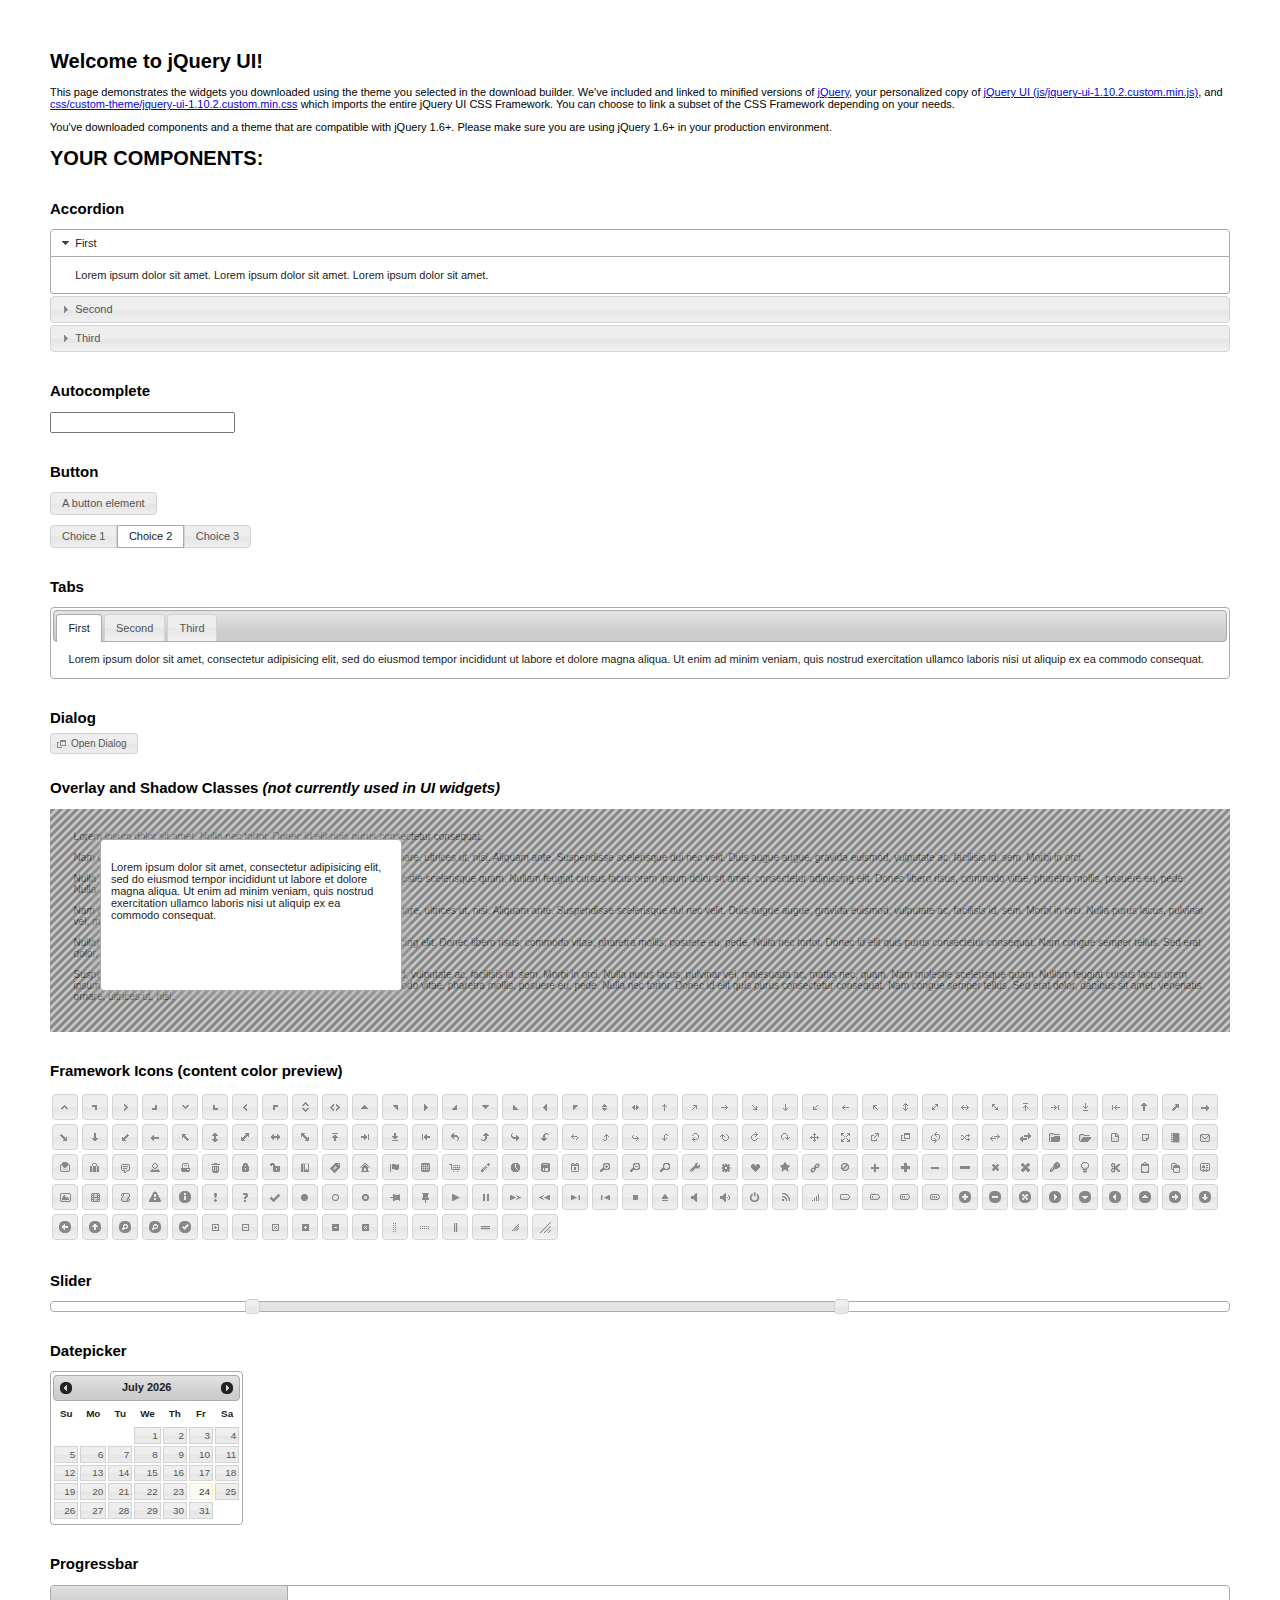
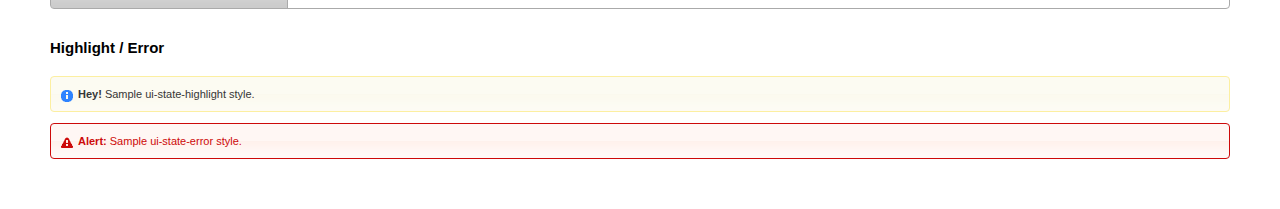
<file: jquery-ui-1.10.2.custom/index.html>
<!doctype html>
<html lang="us">
<head>
	<meta charset="utf-8">
	<title>jQuery UI Example Page</title>
	<link href="css/custom-theme/jquery-ui-1.10.2.custom.css" rel="stylesheet">
	<script src="js/jquery-1.9.1.js"></script>
	<script src="js/jquery-ui-1.10.2.custom.js"></script>
	<script>
	$(function() {
		
		$( "#accordion" ).accordion();
		

		
		var availableTags = [
			"ActionScript",
			"AppleScript",
			"Asp",
			"BASIC",
			"C",
			"C++",
			"Clojure",
			"COBOL",
			"ColdFusion",
			"Erlang",
			"Fortran",
			"Groovy",
			"Haskell",
			"Java",
			"JavaScript",
			"Lisp",
			"Perl",
			"PHP",
			"Python",
			"Ruby",
			"Scala",
			"Scheme"
		];
		$( "#autocomplete" ).autocomplete({
			source: availableTags
		});
		

		
		$( "#button" ).button();
		$( "#radioset" ).buttonset();
		

		
		$( "#tabs" ).tabs();
		

		
		$( "#dialog" ).dialog({
			autoOpen: false,
			width: 400,
			buttons: [
				{
					text: "Ok",
					click: function() {
						$( this ).dialog( "close" );
					}
				},
				{
					text: "Cancel",
					click: function() {
						$( this ).dialog( "close" );
					}
				}
			]
		});

		// Link to open the dialog
		$( "#dialog-link" ).click(function( event ) {
			$( "#dialog" ).dialog( "open" );
			event.preventDefault();
		});
		

		
		$( "#datepicker" ).datepicker({
			inline: true
		});
		

		
		$( "#slider" ).slider({
			range: true,
			values: [ 17, 67 ]
		});
		

		
		$( "#progressbar" ).progressbar({
			value: 20
		});
		

		// Hover states on the static widgets
		$( "#dialog-link, #icons li" ).hover(
			function() {
				$( this ).addClass( "ui-state-hover" );
			},
			function() {
				$( this ).removeClass( "ui-state-hover" );
			}
		);
	});
	</script>
	<style>
	body{
		font: 62.5% "Trebuchet MS", sans-serif;
		margin: 50px;
	}
	.demoHeaders {
		margin-top: 2em;
	}
	#dialog-link {
		padding: .4em 1em .4em 20px;
		text-decoration: none;
		position: relative;
	}
	#dialog-link span.ui-icon {
		margin: 0 5px 0 0;
		position: absolute;
		left: .2em;
		top: 50%;
		margin-top: -8px;
	}
	#icons {
		margin: 0;
		padding: 0;
	}
	#icons li {
		margin: 2px;
		position: relative;
		padding: 4px 0;
		cursor: pointer;
		float: left;
		list-style: none;
	}
	#icons span.ui-icon {
		float: left;
		margin: 0 4px;
	}
	.fakewindowcontain .ui-widget-overlay {
		position: absolute;
	}
	</style>
</head>
<body>

<h1>Welcome to jQuery UI!</h1>

<div class="ui-widget">
	<p>This page demonstrates the widgets you downloaded using the theme you selected in the download builder. We've included and linked to minified versions of <a href="js/jquery-1.9.1.js">jQuery</a>, your personalized copy of <a href="js/jquery-ui-1.10.2.custom.min.js">jQuery UI (js/jquery-ui-1.10.2.custom.min.js)</a>, and <a href="css/custom-theme/jquery-ui-1.10.2.custom.min.css">css/custom-theme/jquery-ui-1.10.2.custom.min.css</a> which imports the entire jQuery UI CSS Framework. You can choose to link a subset of the CSS Framework depending on your needs. </p>
	<p>You've downloaded components and a theme that are compatible with jQuery 1.6+. Please make sure you are using jQuery 1.6+ in your production environment.</p>
</div>

<h1>YOUR COMPONENTS:</h1>


<!-- Accordion -->
<h2 class="demoHeaders">Accordion</h2>
<div id="accordion">
	<h3>First</h3>
	<div>Lorem ipsum dolor sit amet. Lorem ipsum dolor sit amet. Lorem ipsum dolor sit amet.</div>
	<h3>Second</h3>
	<div>Phasellus mattis tincidunt nibh.</div>
	<h3>Third</h3>
	<div>Nam dui erat, auctor a, dignissim quis.</div>
</div>



<!-- Autocomplete -->
<h2 class="demoHeaders">Autocomplete</h2>
<div>
	<input id="autocomplete" title="type &quot;a&quot;">
</div>



<!-- Button -->
<h2 class="demoHeaders">Button</h2>
<button id="button">A button element</button>
<form style="margin-top: 1em;">
	<div id="radioset">
		<input type="radio" id="radio1" name="radio"><label for="radio1">Choice 1</label>
		<input type="radio" id="radio2" name="radio" checked="checked"><label for="radio2">Choice 2</label>
		<input type="radio" id="radio3" name="radio"><label for="radio3">Choice 3</label>
	</div>
</form>



<!-- Tabs -->
<h2 class="demoHeaders">Tabs</h2>
<div id="tabs">
	<ul>
		<li><a href="#tabs-1">First</a></li>
		<li><a href="#tabs-2">Second</a></li>
		<li><a href="#tabs-3">Third</a></li>
	</ul>
	<div id="tabs-1">Lorem ipsum dolor sit amet, consectetur adipisicing elit, sed do eiusmod tempor incididunt ut labore et dolore magna aliqua. Ut enim ad minim veniam, quis nostrud exercitation ullamco laboris nisi ut aliquip ex ea commodo consequat.</div>
	<div id="tabs-2">Phasellus mattis tincidunt nibh. Cras orci urna, blandit id, pretium vel, aliquet ornare, felis. Maecenas scelerisque sem non nisl. Fusce sed lorem in enim dictum bibendum.</div>
	<div id="tabs-3">Nam dui erat, auctor a, dignissim quis, sollicitudin eu, felis. Pellentesque nisi urna, interdum eget, sagittis et, consequat vestibulum, lacus. Mauris porttitor ullamcorper augue.</div>
</div>



<!-- Dialog NOTE: Dialog is not generated by UI in this demo so it can be visually styled in themeroller-->
<h2 class="demoHeaders">Dialog</h2>
<p><a href="#" id="dialog-link" class="ui-state-default ui-corner-all"><span class="ui-icon ui-icon-newwin"></span>Open Dialog</a></p>

<h2 class="demoHeaders">Overlay and Shadow Classes <em>(not currently used in UI widgets)</em></h2>
<div style="position: relative; width: 96%; height: 200px; padding:1% 2%; overflow:hidden;" class="fakewindowcontain">
	<p>Lorem ipsum dolor sit amet,  Nulla nec tortor. Donec id elit quis purus consectetur consequat. </p><p>Nam congue semper tellus. Sed erat dolor, dapibus sit amet, venenatis ornare, ultrices ut, nisi. Aliquam ante. Suspendisse scelerisque dui nec velit. Duis augue augue, gravida euismod, vulputate ac, facilisis id, sem. Morbi in orci. </p><p>Nulla purus lacus, pulvinar vel, malesuada ac, mattis nec, quam. Nam molestie scelerisque quam. Nullam feugiat cursus lacus.orem ipsum dolor sit amet, consectetur adipiscing elit. Donec libero risus, commodo vitae, pharetra mollis, posuere eu, pede. Nulla nec tortor. Donec id elit quis purus consectetur consequat. </p><p>Nam congue semper tellus. Sed erat dolor, dapibus sit amet, venenatis ornare, ultrices ut, nisi. Aliquam ante. Suspendisse scelerisque dui nec velit. Duis augue augue, gravida euismod, vulputate ac, facilisis id, sem. Morbi in orci. Nulla purus lacus, pulvinar vel, malesuada ac, mattis nec, quam. Nam molestie scelerisque quam. </p><p>Nullam feugiat cursus lacus.orem ipsum dolor sit amet, consectetur adipiscing elit. Donec libero risus, commodo vitae, pharetra mollis, posuere eu, pede. Nulla nec tortor. Donec id elit quis purus consectetur consequat. Nam congue semper tellus. Sed erat dolor, dapibus sit amet, venenatis ornare, ultrices ut, nisi. Aliquam ante. </p><p>Suspendisse scelerisque dui nec velit. Duis augue augue, gravida euismod, vulputate ac, facilisis id, sem. Morbi in orci. Nulla purus lacus, pulvinar vel, malesuada ac, mattis nec, quam. Nam molestie scelerisque quam. Nullam feugiat cursus lacus.orem ipsum dolor sit amet, consectetur adipiscing elit. Donec libero risus, commodo vitae, pharetra mollis, posuere eu, pede. Nulla nec tortor. Donec id elit quis purus consectetur consequat. Nam congue semper tellus. Sed erat dolor, dapibus sit amet, venenatis ornare, ultrices ut, nisi. </p>

	<!-- ui-dialog -->
	<div class="ui-overlay"><div class="ui-widget-overlay"></div><div class="ui-widget-shadow ui-corner-all" style="width: 302px; height: 152px; position: absolute; left: 50px; top: 30px;"></div></div>
	<div style="position: absolute; width: 280px; height: 130px;left: 50px; top: 30px; padding: 10px;" class="ui-widget ui-widget-content ui-corner-all">
		<div class="ui-dialog-content ui-widget-content" style="background: none; border: 0;">
			<p>Lorem ipsum dolor sit amet, consectetur adipisicing elit, sed do eiusmod tempor incididunt ut labore et dolore magna aliqua. Ut enim ad minim veniam, quis nostrud exercitation ullamco laboris nisi ut aliquip ex ea commodo consequat.</p>
		</div>
	</div>

</div>

<!-- ui-dialog -->
<div id="dialog" title="Dialog Title">
	<p>Lorem ipsum dolor sit amet, consectetur adipisicing elit, sed do eiusmod tempor incididunt ut labore et dolore magna aliqua. Ut enim ad minim veniam, quis nostrud exercitation ullamco laboris nisi ut aliquip ex ea commodo consequat.</p>
</div>



<h2 class="demoHeaders">Framework Icons (content color preview)</h2>
<ul id="icons" class="ui-widget ui-helper-clearfix">
	<li class="ui-state-default ui-corner-all" title=".ui-icon-carat-1-n"><span class="ui-icon ui-icon-carat-1-n"></span></li>
	<li class="ui-state-default ui-corner-all" title=".ui-icon-carat-1-ne"><span class="ui-icon ui-icon-carat-1-ne"></span></li>
	<li class="ui-state-default ui-corner-all" title=".ui-icon-carat-1-e"><span class="ui-icon ui-icon-carat-1-e"></span></li>
	<li class="ui-state-default ui-corner-all" title=".ui-icon-carat-1-se"><span class="ui-icon ui-icon-carat-1-se"></span></li>
	<li class="ui-state-default ui-corner-all" title=".ui-icon-carat-1-s"><span class="ui-icon ui-icon-carat-1-s"></span></li>
	<li class="ui-state-default ui-corner-all" title=".ui-icon-carat-1-sw"><span class="ui-icon ui-icon-carat-1-sw"></span></li>
	<li class="ui-state-default ui-corner-all" title=".ui-icon-carat-1-w"><span class="ui-icon ui-icon-carat-1-w"></span></li>
	<li class="ui-state-default ui-corner-all" title=".ui-icon-carat-1-nw"><span class="ui-icon ui-icon-carat-1-nw"></span></li>
	<li class="ui-state-default ui-corner-all" title=".ui-icon-carat-2-n-s"><span class="ui-icon ui-icon-carat-2-n-s"></span></li>
	<li class="ui-state-default ui-corner-all" title=".ui-icon-carat-2-e-w"><span class="ui-icon ui-icon-carat-2-e-w"></span></li>
	<li class="ui-state-default ui-corner-all" title=".ui-icon-triangle-1-n"><span class="ui-icon ui-icon-triangle-1-n"></span></li>
	<li class="ui-state-default ui-corner-all" title=".ui-icon-triangle-1-ne"><span class="ui-icon ui-icon-triangle-1-ne"></span></li>
	<li class="ui-state-default ui-corner-all" title=".ui-icon-triangle-1-e"><span class="ui-icon ui-icon-triangle-1-e"></span></li>
	<li class="ui-state-default ui-corner-all" title=".ui-icon-triangle-1-se"><span class="ui-icon ui-icon-triangle-1-se"></span></li>
	<li class="ui-state-default ui-corner-all" title=".ui-icon-triangle-1-s"><span class="ui-icon ui-icon-triangle-1-s"></span></li>
	<li class="ui-state-default ui-corner-all" title=".ui-icon-triangle-1-sw"><span class="ui-icon ui-icon-triangle-1-sw"></span></li>
	<li class="ui-state-default ui-corner-all" title=".ui-icon-triangle-1-w"><span class="ui-icon ui-icon-triangle-1-w"></span></li>
	<li class="ui-state-default ui-corner-all" title=".ui-icon-triangle-1-nw"><span class="ui-icon ui-icon-triangle-1-nw"></span></li>
	<li class="ui-state-default ui-corner-all" title=".ui-icon-triangle-2-n-s"><span class="ui-icon ui-icon-triangle-2-n-s"></span></li>
	<li class="ui-state-default ui-corner-all" title=".ui-icon-triangle-2-e-w"><span class="ui-icon ui-icon-triangle-2-e-w"></span></li>
	<li class="ui-state-default ui-corner-all" title=".ui-icon-arrow-1-n"><span class="ui-icon ui-icon-arrow-1-n"></span></li>
	<li class="ui-state-default ui-corner-all" title=".ui-icon-arrow-1-ne"><span class="ui-icon ui-icon-arrow-1-ne"></span></li>
	<li class="ui-state-default ui-corner-all" title=".ui-icon-arrow-1-e"><span class="ui-icon ui-icon-arrow-1-e"></span></li>
	<li class="ui-state-default ui-corner-all" title=".ui-icon-arrow-1-se"><span class="ui-icon ui-icon-arrow-1-se"></span></li>
	<li class="ui-state-default ui-corner-all" title=".ui-icon-arrow-1-s"><span class="ui-icon ui-icon-arrow-1-s"></span></li>
	<li class="ui-state-default ui-corner-all" title=".ui-icon-arrow-1-sw"><span class="ui-icon ui-icon-arrow-1-sw"></span></li>
	<li class="ui-state-default ui-corner-all" title=".ui-icon-arrow-1-w"><span class="ui-icon ui-icon-arrow-1-w"></span></li>
	<li class="ui-state-default ui-corner-all" title=".ui-icon-arrow-1-nw"><span class="ui-icon ui-icon-arrow-1-nw"></span></li>
	<li class="ui-state-default ui-corner-all" title=".ui-icon-arrow-2-n-s"><span class="ui-icon ui-icon-arrow-2-n-s"></span></li>
	<li class="ui-state-default ui-corner-all" title=".ui-icon-arrow-2-ne-sw"><span class="ui-icon ui-icon-arrow-2-ne-sw"></span></li>
	<li class="ui-state-default ui-corner-all" title=".ui-icon-arrow-2-e-w"><span class="ui-icon ui-icon-arrow-2-e-w"></span></li>
	<li class="ui-state-default ui-corner-all" title=".ui-icon-arrow-2-se-nw"><span class="ui-icon ui-icon-arrow-2-se-nw"></span></li>
	<li class="ui-state-default ui-corner-all" title=".ui-icon-arrowstop-1-n"><span class="ui-icon ui-icon-arrowstop-1-n"></span></li>
	<li class="ui-state-default ui-corner-all" title=".ui-icon-arrowstop-1-e"><span class="ui-icon ui-icon-arrowstop-1-e"></span></li>
	<li class="ui-state-default ui-corner-all" title=".ui-icon-arrowstop-1-s"><span class="ui-icon ui-icon-arrowstop-1-s"></span></li>
	<li class="ui-state-default ui-corner-all" title=".ui-icon-arrowstop-1-w"><span class="ui-icon ui-icon-arrowstop-1-w"></span></li>
	<li class="ui-state-default ui-corner-all" title=".ui-icon-arrowthick-1-n"><span class="ui-icon ui-icon-arrowthick-1-n"></span></li>
	<li class="ui-state-default ui-corner-all" title=".ui-icon-arrowthick-1-ne"><span class="ui-icon ui-icon-arrowthick-1-ne"></span></li>
	<li class="ui-state-default ui-corner-all" title=".ui-icon-arrowthick-1-e"><span class="ui-icon ui-icon-arrowthick-1-e"></span></li>
	<li class="ui-state-default ui-corner-all" title=".ui-icon-arrowthick-1-se"><span class="ui-icon ui-icon-arrowthick-1-se"></span></li>
	<li class="ui-state-default ui-corner-all" title=".ui-icon-arrowthick-1-s"><span class="ui-icon ui-icon-arrowthick-1-s"></span></li>
	<li class="ui-state-default ui-corner-all" title=".ui-icon-arrowthick-1-sw"><span class="ui-icon ui-icon-arrowthick-1-sw"></span></li>
	<li class="ui-state-default ui-corner-all" title=".ui-icon-arrowthick-1-w"><span class="ui-icon ui-icon-arrowthick-1-w"></span></li>
	<li class="ui-state-default ui-corner-all" title=".ui-icon-arrowthick-1-nw"><span class="ui-icon ui-icon-arrowthick-1-nw"></span></li>
	<li class="ui-state-default ui-corner-all" title=".ui-icon-arrowthick-2-n-s"><span class="ui-icon ui-icon-arrowthick-2-n-s"></span></li>
	<li class="ui-state-default ui-corner-all" title=".ui-icon-arrowthick-2-ne-sw"><span class="ui-icon ui-icon-arrowthick-2-ne-sw"></span></li>
	<li class="ui-state-default ui-corner-all" title=".ui-icon-arrowthick-2-e-w"><span class="ui-icon ui-icon-arrowthick-2-e-w"></span></li>
	<li class="ui-state-default ui-corner-all" title=".ui-icon-arrowthick-2-se-nw"><span class="ui-icon ui-icon-arrowthick-2-se-nw"></span></li>
	<li class="ui-state-default ui-corner-all" title=".ui-icon-arrowthickstop-1-n"><span class="ui-icon ui-icon-arrowthickstop-1-n"></span></li>
	<li class="ui-state-default ui-corner-all" title=".ui-icon-arrowthickstop-1-e"><span class="ui-icon ui-icon-arrowthickstop-1-e"></span></li>
	<li class="ui-state-default ui-corner-all" title=".ui-icon-arrowthickstop-1-s"><span class="ui-icon ui-icon-arrowthickstop-1-s"></span></li>
	<li class="ui-state-default ui-corner-all" title=".ui-icon-arrowthickstop-1-w"><span class="ui-icon ui-icon-arrowthickstop-1-w"></span></li>
	<li class="ui-state-default ui-corner-all" title=".ui-icon-arrowreturnthick-1-w"><span class="ui-icon ui-icon-arrowreturnthick-1-w"></span></li>
	<li class="ui-state-default ui-corner-all" title=".ui-icon-arrowreturnthick-1-n"><span class="ui-icon ui-icon-arrowreturnthick-1-n"></span></li>
	<li class="ui-state-default ui-corner-all" title=".ui-icon-arrowreturnthick-1-e"><span class="ui-icon ui-icon-arrowreturnthick-1-e"></span></li>
	<li class="ui-state-default ui-corner-all" title=".ui-icon-arrowreturnthick-1-s"><span class="ui-icon ui-icon-arrowreturnthick-1-s"></span></li>
	<li class="ui-state-default ui-corner-all" title=".ui-icon-arrowreturn-1-w"><span class="ui-icon ui-icon-arrowreturn-1-w"></span></li>
	<li class="ui-state-default ui-corner-all" title=".ui-icon-arrowreturn-1-n"><span class="ui-icon ui-icon-arrowreturn-1-n"></span></li>
	<li class="ui-state-default ui-corner-all" title=".ui-icon-arrowreturn-1-e"><span class="ui-icon ui-icon-arrowreturn-1-e"></span></li>
	<li class="ui-state-default ui-corner-all" title=".ui-icon-arrowreturn-1-s"><span class="ui-icon ui-icon-arrowreturn-1-s"></span></li>
	<li class="ui-state-default ui-corner-all" title=".ui-icon-arrowrefresh-1-w"><span class="ui-icon ui-icon-arrowrefresh-1-w"></span></li>
	<li class="ui-state-default ui-corner-all" title=".ui-icon-arrowrefresh-1-n"><span class="ui-icon ui-icon-arrowrefresh-1-n"></span></li>
	<li class="ui-state-default ui-corner-all" title=".ui-icon-arrowrefresh-1-e"><span class="ui-icon ui-icon-arrowrefresh-1-e"></span></li>
	<li class="ui-state-default ui-corner-all" title=".ui-icon-arrowrefresh-1-s"><span class="ui-icon ui-icon-arrowrefresh-1-s"></span></li>
	<li class="ui-state-default ui-corner-all" title=".ui-icon-arrow-4"><span class="ui-icon ui-icon-arrow-4"></span></li>
	<li class="ui-state-default ui-corner-all" title=".ui-icon-arrow-4-diag"><span class="ui-icon ui-icon-arrow-4-diag"></span></li>
	<li class="ui-state-default ui-corner-all" title=".ui-icon-extlink"><span class="ui-icon ui-icon-extlink"></span></li>
	<li class="ui-state-default ui-corner-all" title=".ui-icon-newwin"><span class="ui-icon ui-icon-newwin"></span></li>
	<li class="ui-state-default ui-corner-all" title=".ui-icon-refresh"><span class="ui-icon ui-icon-refresh"></span></li>
	<li class="ui-state-default ui-corner-all" title=".ui-icon-shuffle"><span class="ui-icon ui-icon-shuffle"></span></li>
	<li class="ui-state-default ui-corner-all" title=".ui-icon-transfer-e-w"><span class="ui-icon ui-icon-transfer-e-w"></span></li>
	<li class="ui-state-default ui-corner-all" title=".ui-icon-transferthick-e-w"><span class="ui-icon ui-icon-transferthick-e-w"></span></li>
	<li class="ui-state-default ui-corner-all" title=".ui-icon-folder-collapsed"><span class="ui-icon ui-icon-folder-collapsed"></span></li>
	<li class="ui-state-default ui-corner-all" title=".ui-icon-folder-open"><span class="ui-icon ui-icon-folder-open"></span></li>
	<li class="ui-state-default ui-corner-all" title=".ui-icon-document"><span class="ui-icon ui-icon-document"></span></li>
	<li class="ui-state-default ui-corner-all" title=".ui-icon-document-b"><span class="ui-icon ui-icon-document-b"></span></li>
	<li class="ui-state-default ui-corner-all" title=".ui-icon-note"><span class="ui-icon ui-icon-note"></span></li>
	<li class="ui-state-default ui-corner-all" title=".ui-icon-mail-closed"><span class="ui-icon ui-icon-mail-closed"></span></li>
	<li class="ui-state-default ui-corner-all" title=".ui-icon-mail-open"><span class="ui-icon ui-icon-mail-open"></span></li>
	<li class="ui-state-default ui-corner-all" title=".ui-icon-suitcase"><span class="ui-icon ui-icon-suitcase"></span></li>
	<li class="ui-state-default ui-corner-all" title=".ui-icon-comment"><span class="ui-icon ui-icon-comment"></span></li>
	<li class="ui-state-default ui-corner-all" title=".ui-icon-person"><span class="ui-icon ui-icon-person"></span></li>
	<li class="ui-state-default ui-corner-all" title=".ui-icon-print"><span class="ui-icon ui-icon-print"></span></li>
	<li class="ui-state-default ui-corner-all" title=".ui-icon-trash"><span class="ui-icon ui-icon-trash"></span></li>
	<li class="ui-state-default ui-corner-all" title=".ui-icon-locked"><span class="ui-icon ui-icon-locked"></span></li>
	<li class="ui-state-default ui-corner-all" title=".ui-icon-unlocked"><span class="ui-icon ui-icon-unlocked"></span></li>
	<li class="ui-state-default ui-corner-all" title=".ui-icon-bookmark"><span class="ui-icon ui-icon-bookmark"></span></li>
	<li class="ui-state-default ui-corner-all" title=".ui-icon-tag"><span class="ui-icon ui-icon-tag"></span></li>
	<li class="ui-state-default ui-corner-all" title=".ui-icon-home"><span class="ui-icon ui-icon-home"></span></li>
	<li class="ui-state-default ui-corner-all" title=".ui-icon-flag"><span class="ui-icon ui-icon-flag"></span></li>
	<li class="ui-state-default ui-corner-all" title=".ui-icon-calculator"><span class="ui-icon ui-icon-calculator"></span></li>
	<li class="ui-state-default ui-corner-all" title=".ui-icon-cart"><span class="ui-icon ui-icon-cart"></span></li>
	<li class="ui-state-default ui-corner-all" title=".ui-icon-pencil"><span class="ui-icon ui-icon-pencil"></span></li>
	<li class="ui-state-default ui-corner-all" title=".ui-icon-clock"><span class="ui-icon ui-icon-clock"></span></li>
	<li class="ui-state-default ui-corner-all" title=".ui-icon-disk"><span class="ui-icon ui-icon-disk"></span></li>
	<li class="ui-state-default ui-corner-all" title=".ui-icon-calendar"><span class="ui-icon ui-icon-calendar"></span></li>
	<li class="ui-state-default ui-corner-all" title=".ui-icon-zoomin"><span class="ui-icon ui-icon-zoomin"></span></li>
	<li class="ui-state-default ui-corner-all" title=".ui-icon-zoomout"><span class="ui-icon ui-icon-zoomout"></span></li>
	<li class="ui-state-default ui-corner-all" title=".ui-icon-search"><span class="ui-icon ui-icon-search"></span></li>
	<li class="ui-state-default ui-corner-all" title=".ui-icon-wrench"><span class="ui-icon ui-icon-wrench"></span></li>
	<li class="ui-state-default ui-corner-all" title=".ui-icon-gear"><span class="ui-icon ui-icon-gear"></span></li>
	<li class="ui-state-default ui-corner-all" title=".ui-icon-heart"><span class="ui-icon ui-icon-heart"></span></li>
	<li class="ui-state-default ui-corner-all" title=".ui-icon-star"><span class="ui-icon ui-icon-star"></span></li>
	<li class="ui-state-default ui-corner-all" title=".ui-icon-link"><span class="ui-icon ui-icon-link"></span></li>
	<li class="ui-state-default ui-corner-all" title=".ui-icon-cancel"><span class="ui-icon ui-icon-cancel"></span></li>
	<li class="ui-state-default ui-corner-all" title=".ui-icon-plus"><span class="ui-icon ui-icon-plus"></span></li>
	<li class="ui-state-default ui-corner-all" title=".ui-icon-plusthick"><span class="ui-icon ui-icon-plusthick"></span></li>
	<li class="ui-state-default ui-corner-all" title=".ui-icon-minus"><span class="ui-icon ui-icon-minus"></span></li>
	<li class="ui-state-default ui-corner-all" title=".ui-icon-minusthick"><span class="ui-icon ui-icon-minusthick"></span></li>
	<li class="ui-state-default ui-corner-all" title=".ui-icon-close"><span class="ui-icon ui-icon-close"></span></li>
	<li class="ui-state-default ui-corner-all" title=".ui-icon-closethick"><span class="ui-icon ui-icon-closethick"></span></li>
	<li class="ui-state-default ui-corner-all" title=".ui-icon-key"><span class="ui-icon ui-icon-key"></span></li>
	<li class="ui-state-default ui-corner-all" title=".ui-icon-lightbulb"><span class="ui-icon ui-icon-lightbulb"></span></li>
	<li class="ui-state-default ui-corner-all" title=".ui-icon-scissors"><span class="ui-icon ui-icon-scissors"></span></li>
	<li class="ui-state-default ui-corner-all" title=".ui-icon-clipboard"><span class="ui-icon ui-icon-clipboard"></span></li>
	<li class="ui-state-default ui-corner-all" title=".ui-icon-copy"><span class="ui-icon ui-icon-copy"></span></li>
	<li class="ui-state-default ui-corner-all" title=".ui-icon-contact"><span class="ui-icon ui-icon-contact"></span></li>
	<li class="ui-state-default ui-corner-all" title=".ui-icon-image"><span class="ui-icon ui-icon-image"></span></li>
	<li class="ui-state-default ui-corner-all" title=".ui-icon-video"><span class="ui-icon ui-icon-video"></span></li>
	<li class="ui-state-default ui-corner-all" title=".ui-icon-script"><span class="ui-icon ui-icon-script"></span></li>
	<li class="ui-state-default ui-corner-all" title=".ui-icon-alert"><span class="ui-icon ui-icon-alert"></span></li>
	<li class="ui-state-default ui-corner-all" title=".ui-icon-info"><span class="ui-icon ui-icon-info"></span></li>
	<li class="ui-state-default ui-corner-all" title=".ui-icon-notice"><span class="ui-icon ui-icon-notice"></span></li>
	<li class="ui-state-default ui-corner-all" title=".ui-icon-help"><span class="ui-icon ui-icon-help"></span></li>
	<li class="ui-state-default ui-corner-all" title=".ui-icon-check"><span class="ui-icon ui-icon-check"></span></li>
	<li class="ui-state-default ui-corner-all" title=".ui-icon-bullet"><span class="ui-icon ui-icon-bullet"></span></li>
	<li class="ui-state-default ui-corner-all" title=".ui-icon-radio-off"><span class="ui-icon ui-icon-radio-off"></span></li>
	<li class="ui-state-default ui-corner-all" title=".ui-icon-radio-on"><span class="ui-icon ui-icon-radio-on"></span></li>
	<li class="ui-state-default ui-corner-all" title=".ui-icon-pin-w"><span class="ui-icon ui-icon-pin-w"></span></li>
	<li class="ui-state-default ui-corner-all" title=".ui-icon-pin-s"><span class="ui-icon ui-icon-pin-s"></span></li>
	<li class="ui-state-default ui-corner-all" title=".ui-icon-play"><span class="ui-icon ui-icon-play"></span></li>
	<li class="ui-state-default ui-corner-all" title=".ui-icon-pause"><span class="ui-icon ui-icon-pause"></span></li>
	<li class="ui-state-default ui-corner-all" title=".ui-icon-seek-next"><span class="ui-icon ui-icon-seek-next"></span></li>
	<li class="ui-state-default ui-corner-all" title=".ui-icon-seek-prev"><span class="ui-icon ui-icon-seek-prev"></span></li>
	<li class="ui-state-default ui-corner-all" title=".ui-icon-seek-end"><span class="ui-icon ui-icon-seek-end"></span></li>
	<li class="ui-state-default ui-corner-all" title=".ui-icon-seek-first"><span class="ui-icon ui-icon-seek-first"></span></li>
	<li class="ui-state-default ui-corner-all" title=".ui-icon-stop"><span class="ui-icon ui-icon-stop"></span></li>
	<li class="ui-state-default ui-corner-all" title=".ui-icon-eject"><span class="ui-icon ui-icon-eject"></span></li>
	<li class="ui-state-default ui-corner-all" title=".ui-icon-volume-off"><span class="ui-icon ui-icon-volume-off"></span></li>
	<li class="ui-state-default ui-corner-all" title=".ui-icon-volume-on"><span class="ui-icon ui-icon-volume-on"></span></li>
	<li class="ui-state-default ui-corner-all" title=".ui-icon-power"><span class="ui-icon ui-icon-power"></span></li>
	<li class="ui-state-default ui-corner-all" title=".ui-icon-signal-diag"><span class="ui-icon ui-icon-signal-diag"></span></li>
	<li class="ui-state-default ui-corner-all" title=".ui-icon-signal"><span class="ui-icon ui-icon-signal"></span></li>
	<li class="ui-state-default ui-corner-all" title=".ui-icon-battery-0"><span class="ui-icon ui-icon-battery-0"></span></li>
	<li class="ui-state-default ui-corner-all" title=".ui-icon-battery-1"><span class="ui-icon ui-icon-battery-1"></span></li>
	<li class="ui-state-default ui-corner-all" title=".ui-icon-battery-2"><span class="ui-icon ui-icon-battery-2"></span></li>
	<li class="ui-state-default ui-corner-all" title=".ui-icon-battery-3"><span class="ui-icon ui-icon-battery-3"></span></li>
	<li class="ui-state-default ui-corner-all" title=".ui-icon-circle-plus"><span class="ui-icon ui-icon-circle-plus"></span></li>
	<li class="ui-state-default ui-corner-all" title=".ui-icon-circle-minus"><span class="ui-icon ui-icon-circle-minus"></span></li>
	<li class="ui-state-default ui-corner-all" title=".ui-icon-circle-close"><span class="ui-icon ui-icon-circle-close"></span></li>
	<li class="ui-state-default ui-corner-all" title=".ui-icon-circle-triangle-e"><span class="ui-icon ui-icon-circle-triangle-e"></span></li>
	<li class="ui-state-default ui-corner-all" title=".ui-icon-circle-triangle-s"><span class="ui-icon ui-icon-circle-triangle-s"></span></li>
	<li class="ui-state-default ui-corner-all" title=".ui-icon-circle-triangle-w"><span class="ui-icon ui-icon-circle-triangle-w"></span></li>
	<li class="ui-state-default ui-corner-all" title=".ui-icon-circle-triangle-n"><span class="ui-icon ui-icon-circle-triangle-n"></span></li>
	<li class="ui-state-default ui-corner-all" title=".ui-icon-circle-arrow-e"><span class="ui-icon ui-icon-circle-arrow-e"></span></li>
	<li class="ui-state-default ui-corner-all" title=".ui-icon-circle-arrow-s"><span class="ui-icon ui-icon-circle-arrow-s"></span></li>
	<li class="ui-state-default ui-corner-all" title=".ui-icon-circle-arrow-w"><span class="ui-icon ui-icon-circle-arrow-w"></span></li>
	<li class="ui-state-default ui-corner-all" title=".ui-icon-circle-arrow-n"><span class="ui-icon ui-icon-circle-arrow-n"></span></li>
	<li class="ui-state-default ui-corner-all" title=".ui-icon-circle-zoomin"><span class="ui-icon ui-icon-circle-zoomin"></span></li>
	<li class="ui-state-default ui-corner-all" title=".ui-icon-circle-zoomout"><span class="ui-icon ui-icon-circle-zoomout"></span></li>
	<li class="ui-state-default ui-corner-all" title=".ui-icon-circle-check"><span class="ui-icon ui-icon-circle-check"></span></li>
	<li class="ui-state-default ui-corner-all" title=".ui-icon-circlesmall-plus"><span class="ui-icon ui-icon-circlesmall-plus"></span></li>
	<li class="ui-state-default ui-corner-all" title=".ui-icon-circlesmall-minus"><span class="ui-icon ui-icon-circlesmall-minus"></span></li>
	<li class="ui-state-default ui-corner-all" title=".ui-icon-circlesmall-close"><span class="ui-icon ui-icon-circlesmall-close"></span></li>
	<li class="ui-state-default ui-corner-all" title=".ui-icon-squaresmall-plus"><span class="ui-icon ui-icon-squaresmall-plus"></span></li>
	<li class="ui-state-default ui-corner-all" title=".ui-icon-squaresmall-minus"><span class="ui-icon ui-icon-squaresmall-minus"></span></li>
	<li class="ui-state-default ui-corner-all" title=".ui-icon-squaresmall-close"><span class="ui-icon ui-icon-squaresmall-close"></span></li>
	<li class="ui-state-default ui-corner-all" title=".ui-icon-grip-dotted-vertical"><span class="ui-icon ui-icon-grip-dotted-vertical"></span></li>
	<li class="ui-state-default ui-corner-all" title=".ui-icon-grip-dotted-horizontal"><span class="ui-icon ui-icon-grip-dotted-horizontal"></span></li>
	<li class="ui-state-default ui-corner-all" title=".ui-icon-grip-solid-vertical"><span class="ui-icon ui-icon-grip-solid-vertical"></span></li>
	<li class="ui-state-default ui-corner-all" title=".ui-icon-grip-solid-horizontal"><span class="ui-icon ui-icon-grip-solid-horizontal"></span></li>
	<li class="ui-state-default ui-corner-all" title=".ui-icon-gripsmall-diagonal-se"><span class="ui-icon ui-icon-gripsmall-diagonal-se"></span></li>
	<li class="ui-state-default ui-corner-all" title=".ui-icon-grip-diagonal-se"><span class="ui-icon ui-icon-grip-diagonal-se"></span></li>
</ul>


<!-- Slider -->
<h2 class="demoHeaders">Slider</h2>
<div id="slider"></div>



<!-- Datepicker -->
<h2 class="demoHeaders">Datepicker</h2>
<div id="datepicker"></div>



<!-- Progressbar -->
<h2 class="demoHeaders">Progressbar</h2>
<div id="progressbar"></div>


<!-- Highlight / Error -->
<h2 class="demoHeaders">Highlight / Error</h2>
<div class="ui-widget">
	<div class="ui-state-highlight ui-corner-all" style="margin-top: 20px; padding: 0 .7em;">
		<p><span class="ui-icon ui-icon-info" style="float: left; margin-right: .3em;"></span>
		<strong>Hey!</strong> Sample ui-state-highlight style.</p>
	</div>
</div>
<br>
<div class="ui-widget">
	<div class="ui-state-error ui-corner-all" style="padding: 0 .7em;">
		<p><span class="ui-icon ui-icon-alert" style="float: left; margin-right: .3em;"></span>
		<strong>Alert:</strong> Sample ui-state-error style.</p>
	</div>
</div>

</body>
</html>
</file>
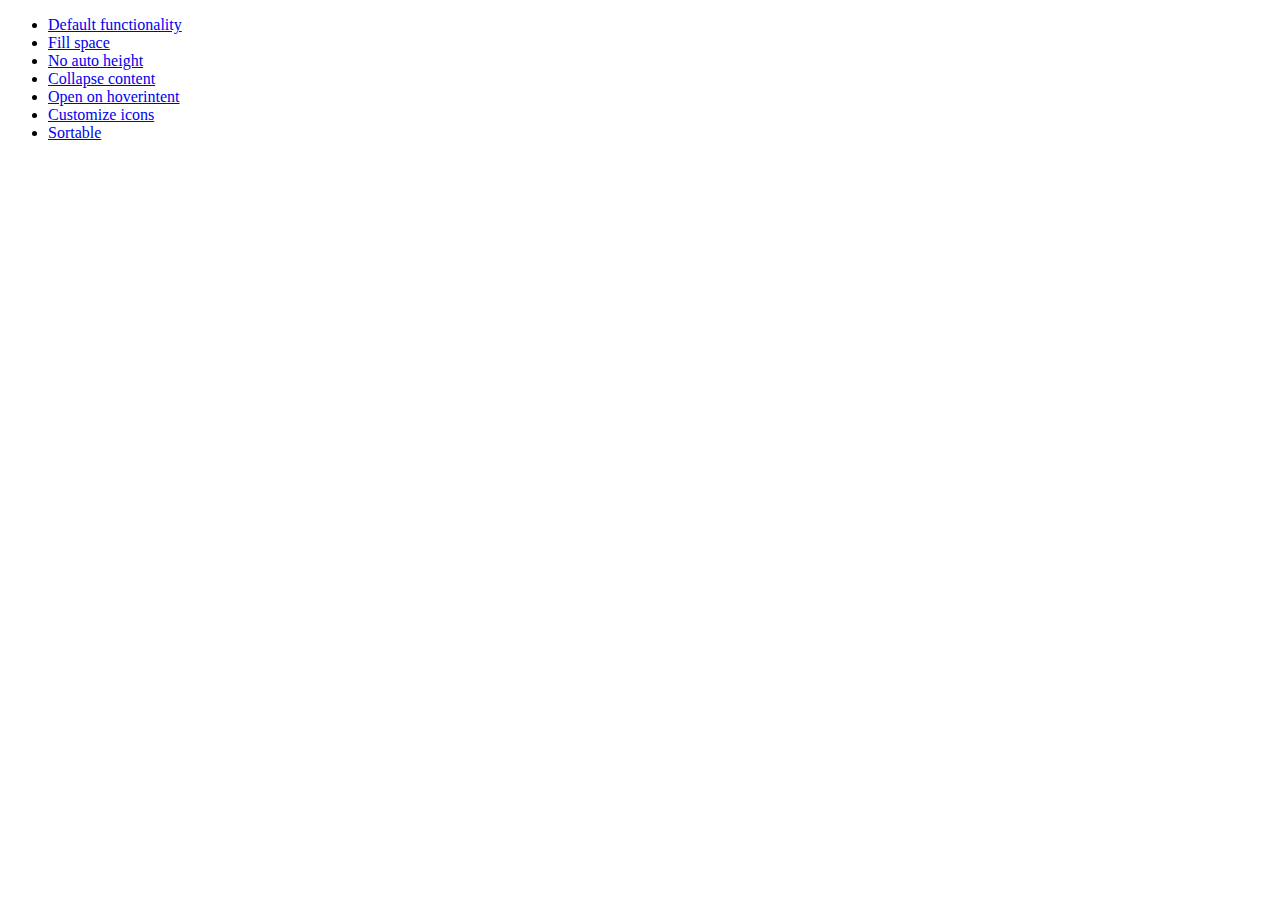
<file: jquery-ui-1.10.2.custom/development-bundle/demos/accordion/index.html>
<!doctype html>
<html lang="en">
<head>
	<meta charset="utf-8">
	<title>jQuery UI Accordion Demos</title>
</head>
<body>

<ul>
	<li><a href="default.html">Default functionality</a></li>
	<li><a href="fillspace.html">Fill space</a></li>
	<li><a href="no-auto-height.html">No auto height</a></li>
	<li><a href="collapsible.html">Collapse content</a></li>
	<li><a href="hoverintent.html">Open on hoverintent</a></li>
	<li><a href="custom-icons.html">Customize icons</a></li>
	<li><a href="sortable.html">Sortable</a></li>
</ul>

</body>
</html>
</file>
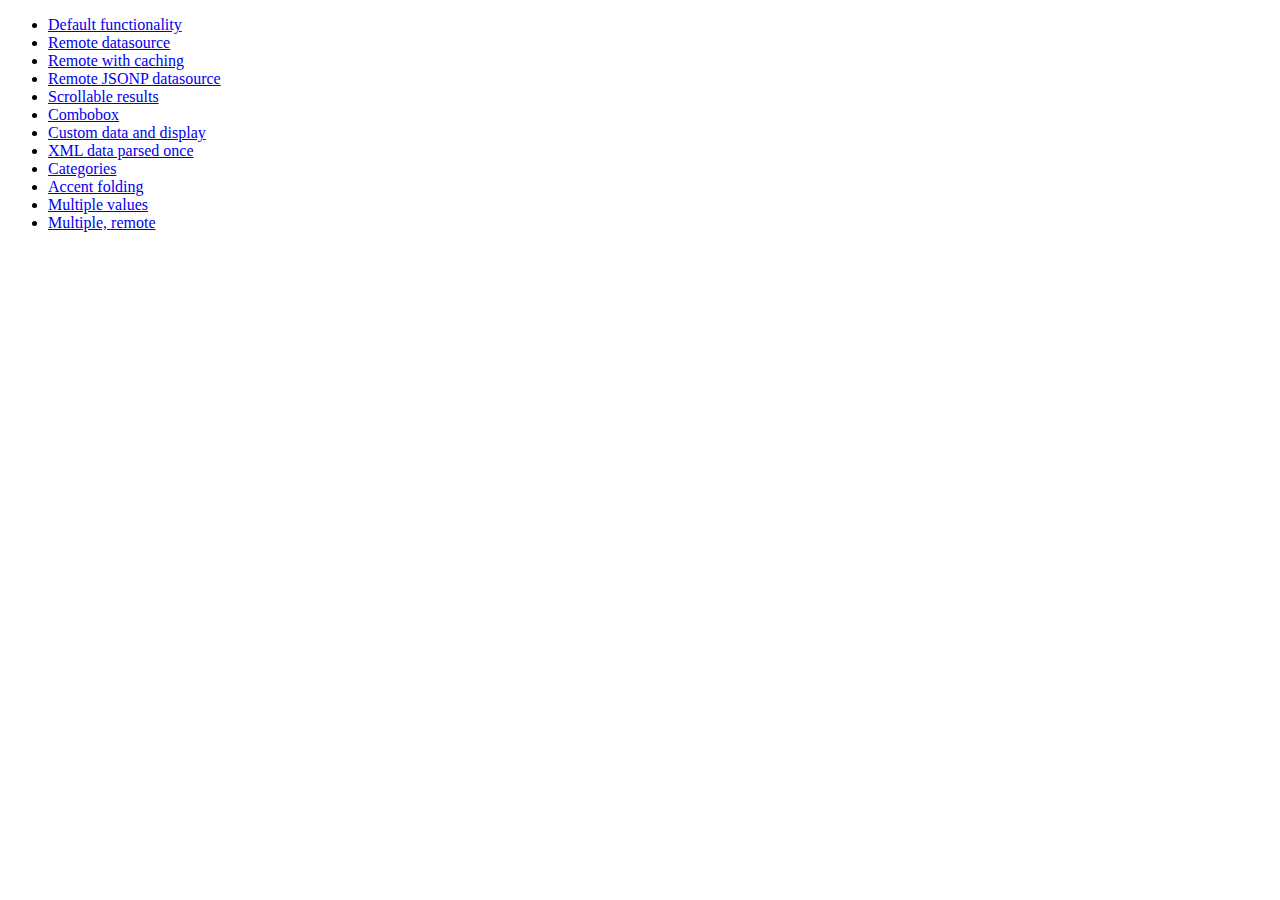
<file: jquery-ui-1.10.2.custom/development-bundle/demos/autocomplete/index.html>
<!doctype html>
<html lang="en">
<head>
	<meta charset="utf-8">
	<title>jQuery UI Autocomplete Demos</title>
</head>
<body>

<ul>
	<li><a href="default.html">Default functionality</a></li>
	<li><a href="remote.html">Remote datasource</a></li>
	<li><a href="remote-with-cache.html">Remote with caching</a></li>
	<li><a href="remote-jsonp.html">Remote JSONP datasource</a></li>
	<li><a href="maxheight.html">Scrollable results</a></li>
	<li><a href="combobox.html">Combobox</a></li>
	<li><a href="custom-data.html">Custom data and display</a></li>
	<li><a href="xml.html">XML data parsed once</a></li>
	<li><a href="categories.html">Categories</a></li>
	<li><a href="folding.html">Accent folding</a></li>
	<li><a href="multiple.html">Multiple values</a></li>
	<li><a href="multiple-remote.html">Multiple, remote</a></li>
</ul>

</body>
</html>
</file>
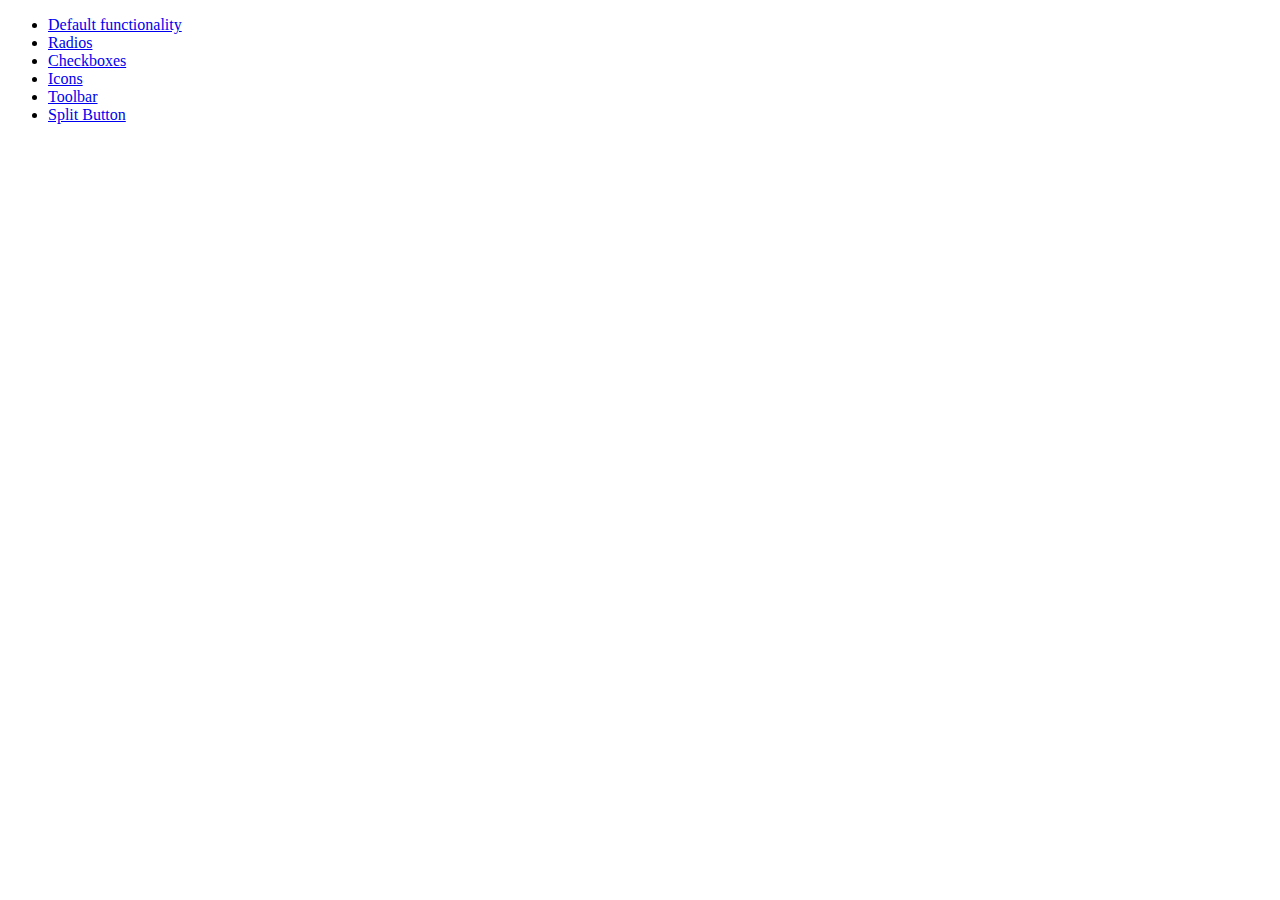
<file: jquery-ui-1.10.2.custom/development-bundle/demos/button/index.html>
<!doctype html>
<html lang="en">
<head>
	<meta charset="utf-8">
	<title>jQuery UI Button Demos</title>
</head>
<body>

<ul>
	<li><a href="default.html">Default functionality</a></li>
	<li><a href="radio.html">Radios</a></li>
	<li><a href="checkbox.html">Checkboxes</a></li>
	<li><a href="icons.html">Icons</a></li>
	<li><a href="toolbar.html">Toolbar</a></li>
	<li><a href="splitbutton.html">Split Button</a></li>
</ul>

</body>
</html>
</file>
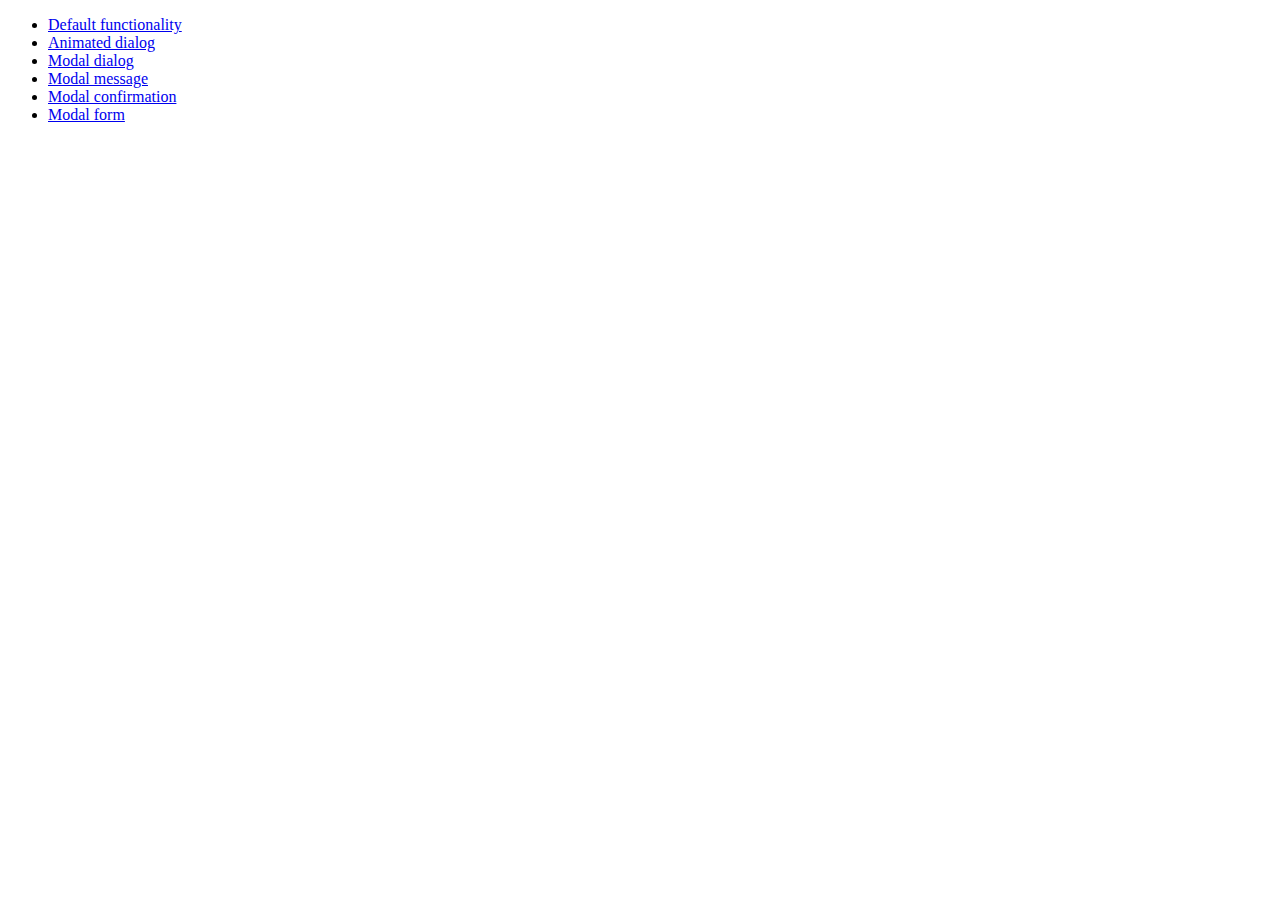
<file: jquery-ui-1.10.2.custom/development-bundle/demos/dialog/index.html>
<!doctype html>
<html lang="en">
<head>
	<meta charset="utf-8">
	<title>jQuery UI Dialog Demos</title>
</head>
<body>

<ul>
	<li><a href="default.html">Default functionality</a></li>
	<li><a href="animated.html">Animated dialog</a></li>
	<li><a href="modal.html">Modal dialog</a></li>
	<li><a href="modal-message.html">Modal message</a></li>
	<li><a href="modal-confirmation.html">Modal confirmation</a></li>
	<li><a href="modal-form.html">Modal form</a></li>
</ul>

</body>
</html>
</file>
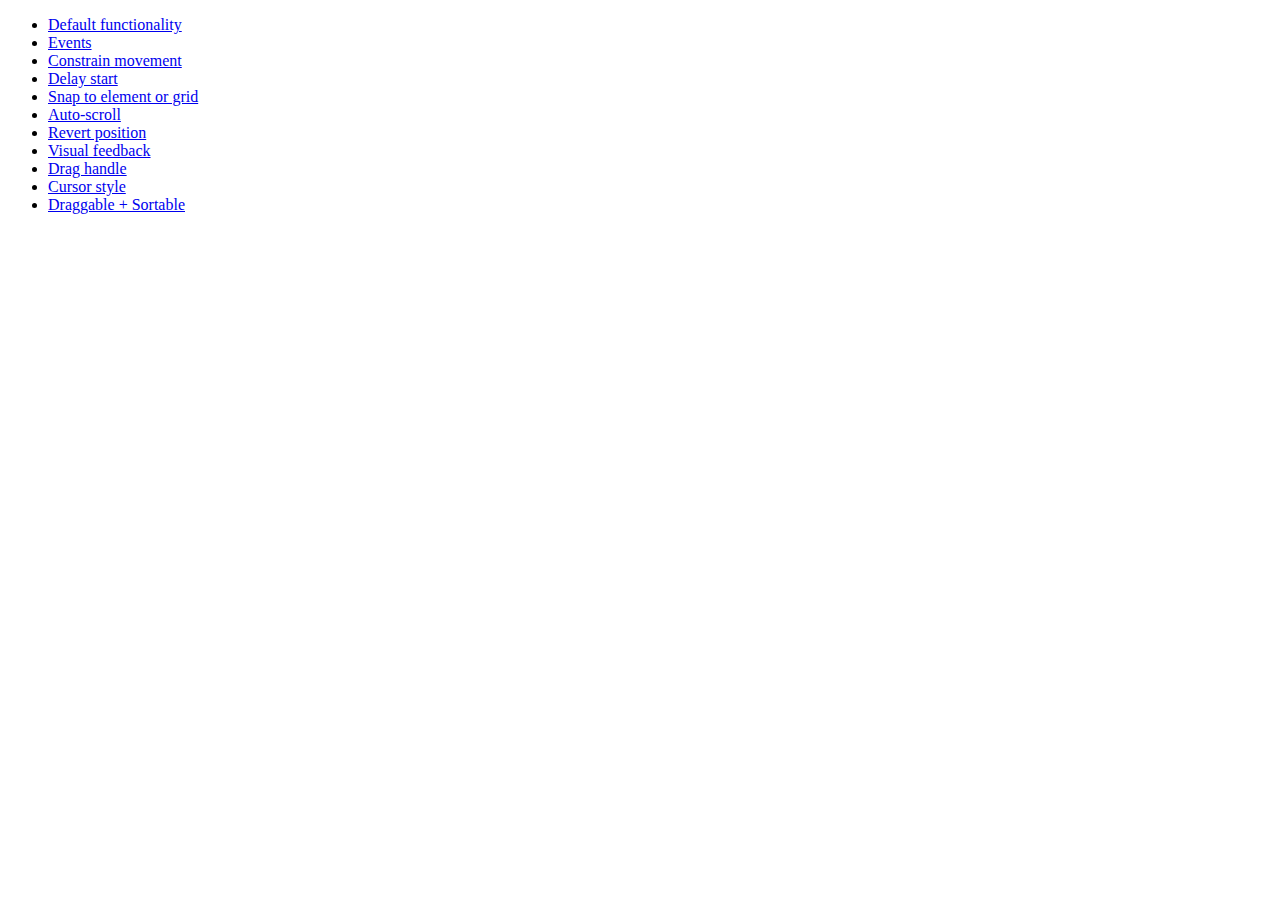
<file: jquery-ui-1.10.2.custom/development-bundle/demos/draggable/index.html>
<!doctype html>
<html lang="en">
<head>
	<meta charset="utf-8">
	<title>jQuery UI Draggable Demos</title>
</head>
<body>

<ul>
	<li><a href="default.html">Default functionality</a></li>
	<li><a href="events.html">Events</a></li>
	<li><a href="constrain-movement.html">Constrain movement</a></li>
	<li><a href="delay-start.html">Delay start</a></li>
	<li><a href="snap-to.html">Snap to element or grid</a></li>
	<li><a href="scroll.html">Auto-scroll</a></li>
	<li><a href="revert.html">Revert position</a></li>
	<li><a href="visual-feedback.html">Visual feedback</a></li>
	<li><a href="handle.html">Drag handle</a></li>
	<li><a href="cursor-style.html">Cursor style</a></li>
	<li><a href="sortable.html">Draggable + Sortable</a></li>
</ul>

</body>
</html>
</file>
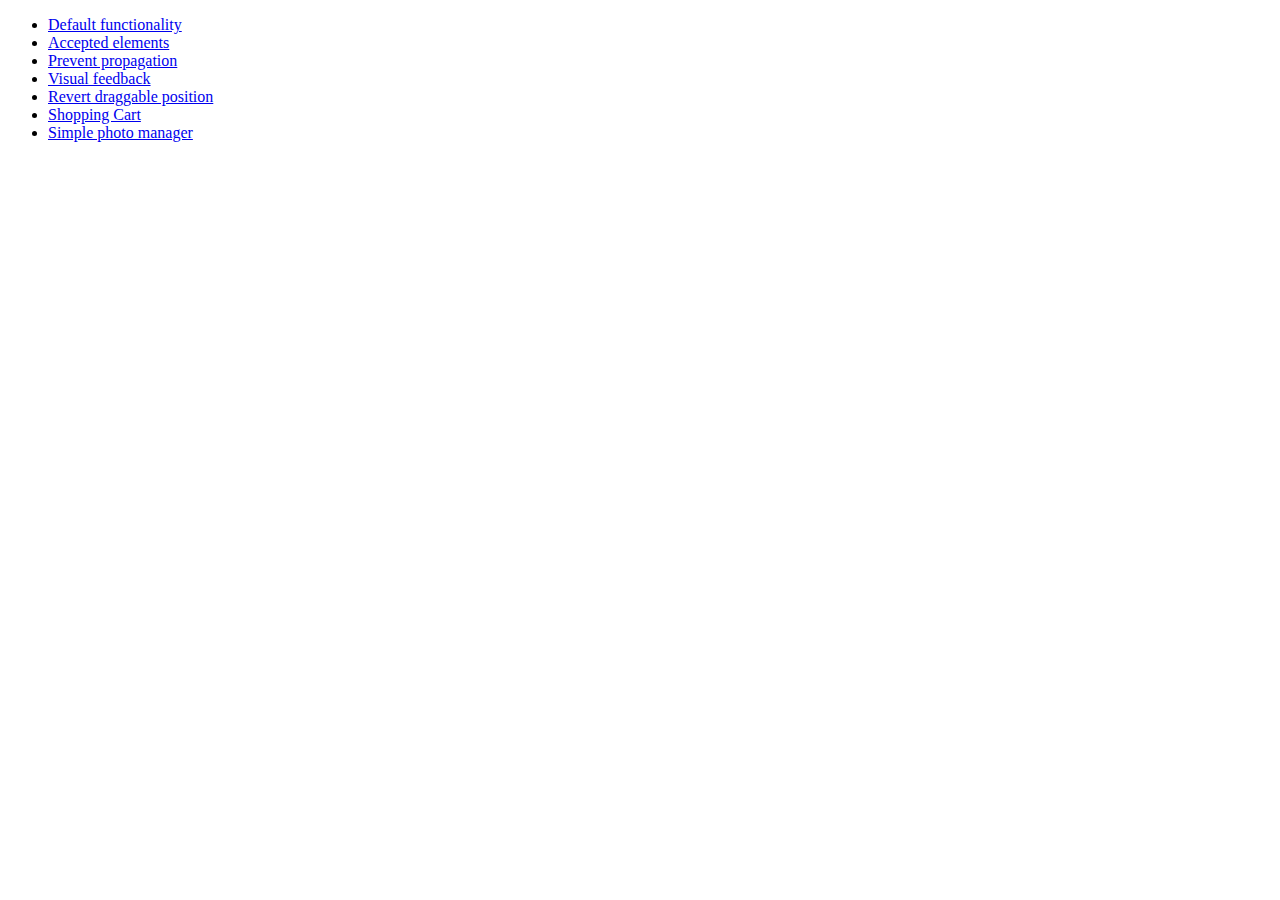
<file: jquery-ui-1.10.2.custom/development-bundle/demos/droppable/index.html>
<!doctype html>
<html lang="en">
<head>
	<meta charset="utf-8">
	<title>jQuery UI Droppable Demos</title>
</head>
<body>

<ul>
	<li><a href="default.html">Default functionality</a></li>
	<li><a href="accepted-elements.html">Accepted elements</a></li>
	<li><a href="propagation.html">Prevent propagation</a></li>
	<li><a href="visual-feedback.html">Visual feedback</a></li>
	<li><a href="revert.html">Revert draggable position</a></li>
	<li><a href="shopping-cart.html">Shopping Cart</a></li>
	<li><a href="photo-manager.html">Simple photo manager</a></li>
</ul>

</body>
</html>
</file>
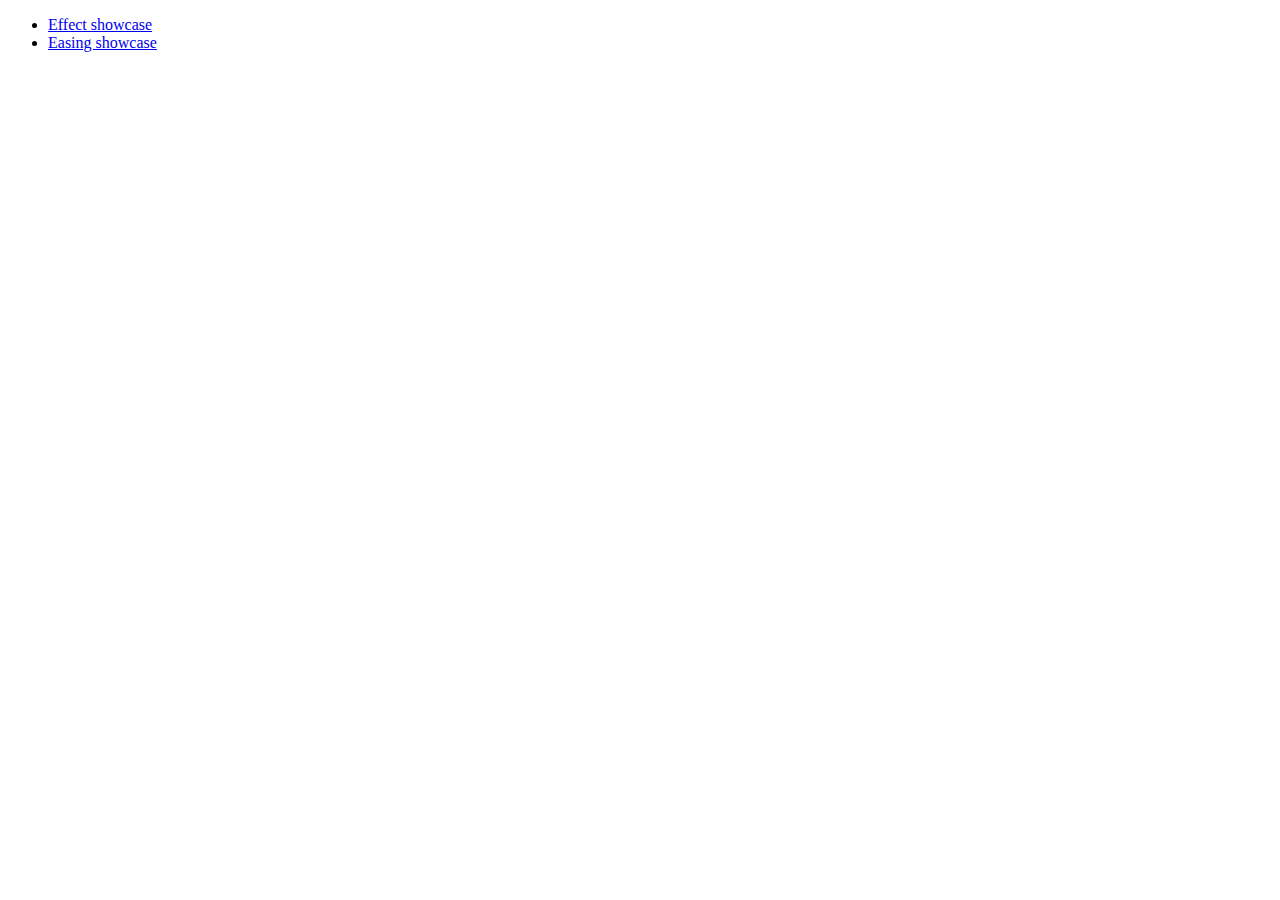
<file: jquery-ui-1.10.2.custom/development-bundle/demos/effect/index.html>
<!doctype html>
<html lang="en">
<head>
	<meta charset="utf-8">
	<title>jQuery UI Effects Demos</title>
</head>
<body>

<ul>
	<li><a href="default.html">Effect showcase</a></li>
	<li><a href="easing.html">Easing showcase</a></li>
</ul>

</body>
</html>
</file>
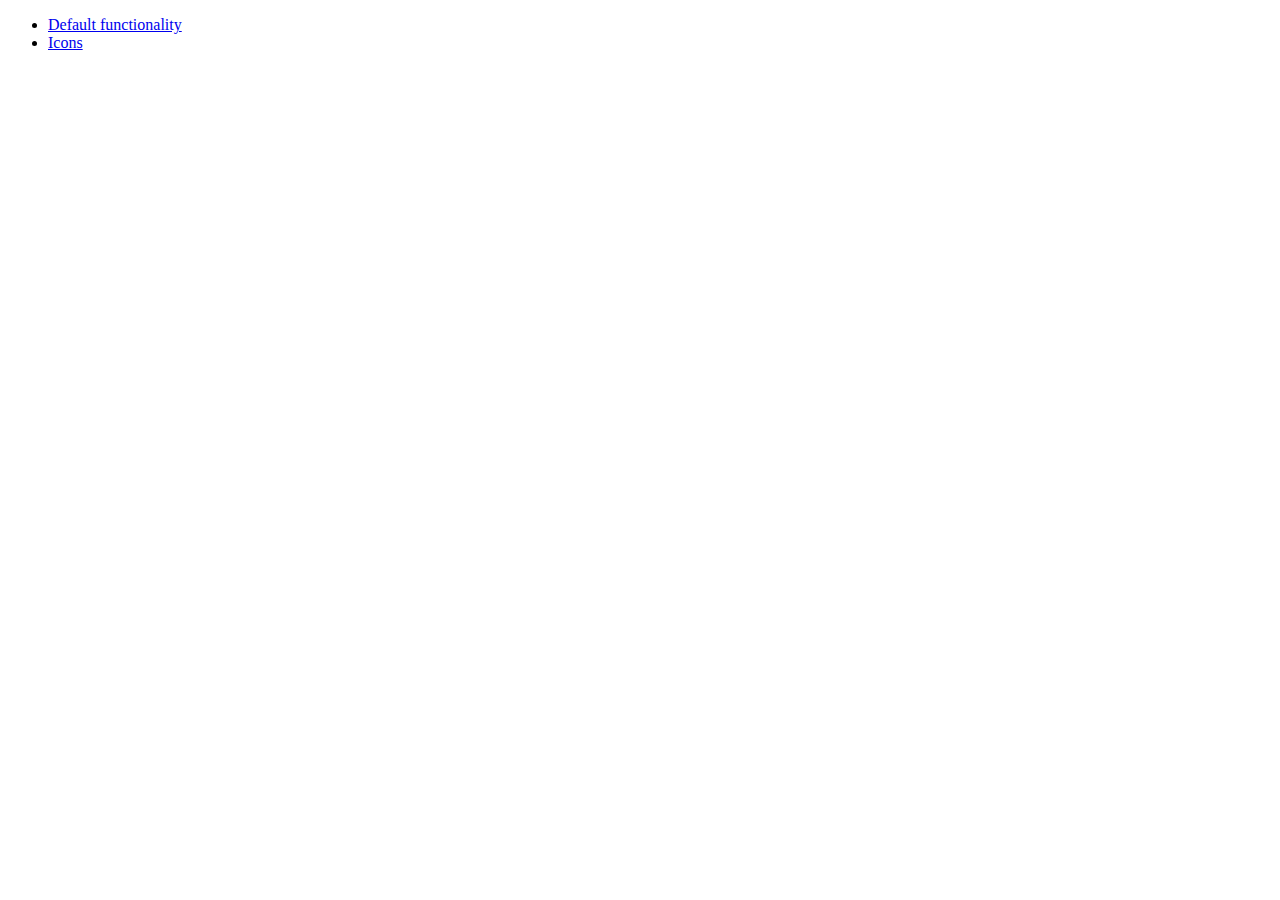
<file: jquery-ui-1.10.2.custom/development-bundle/demos/menu/index.html>
<!doctype html>
<html lang="en">
<head>
	<meta charset="utf-8">
	<title>jQuery UI Menu Demos</title>
</head>
<body>

<ul>
	<li><a href="default.html">Default functionality</a></li>
	<li><a href="icons.html">Icons</a></li>
</ul>

</body>
</html>
</file>
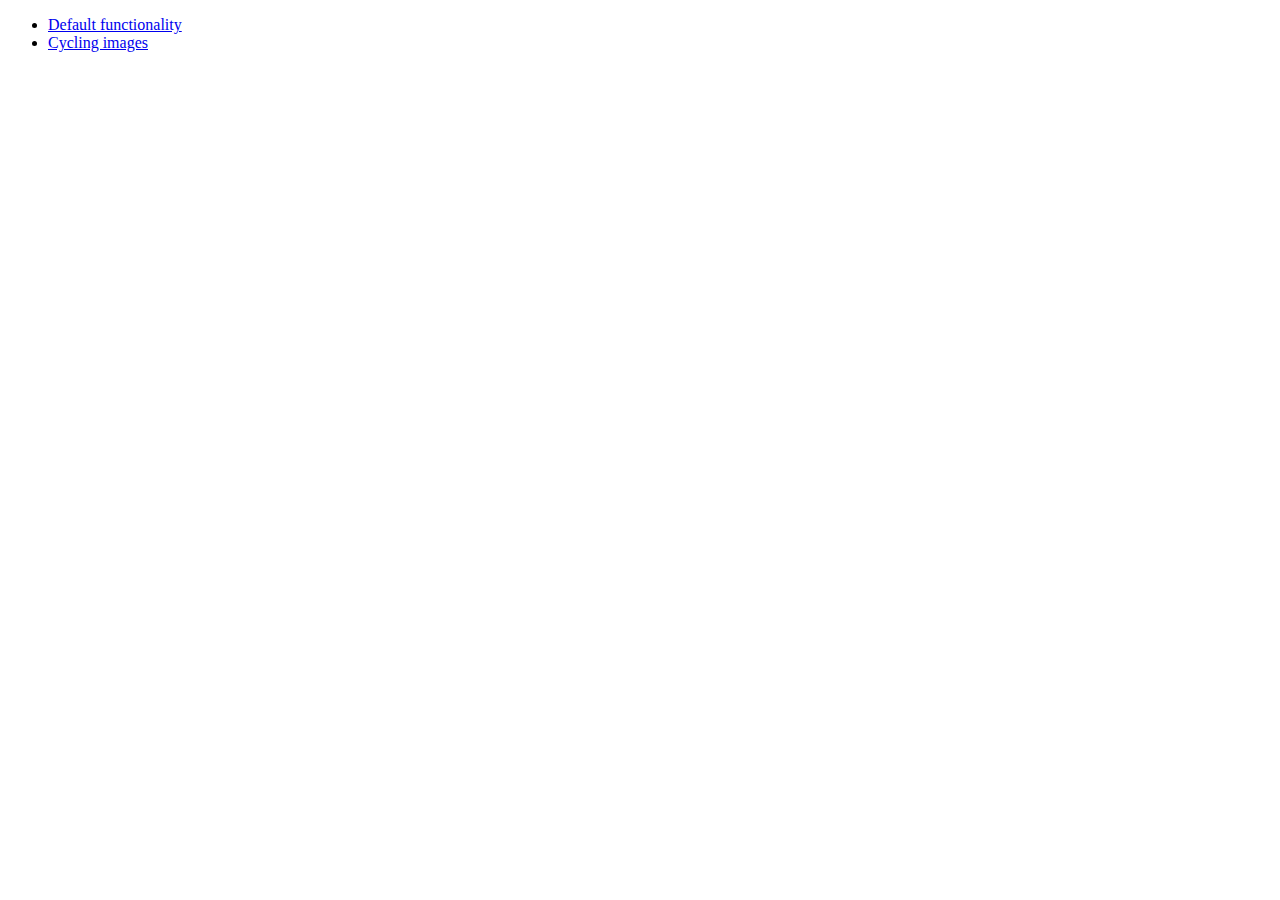
<file: jquery-ui-1.10.2.custom/development-bundle/demos/position/index.html>
<!doctype html>
<html lang="en">
<head>
	<meta charset="utf-8">
	<title>jQuery UI Position Demo</title>
</head>
<body>

<ul>
	<li><a href="default.html">Default functionality</a></li>
	<li><a href="cycler.html">Cycling images</a></li>
</ul>

</body>
</html>
</file>
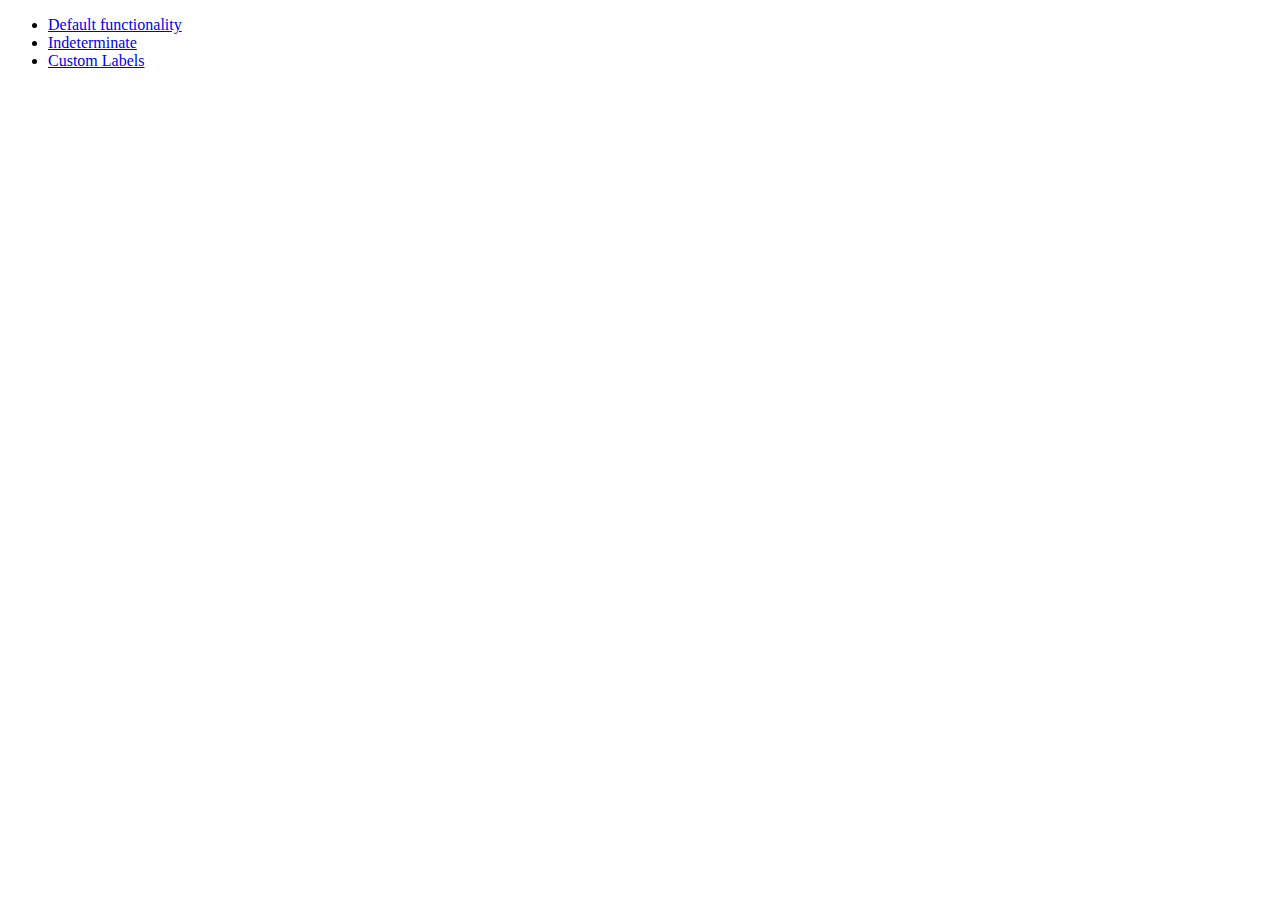
<file: jquery-ui-1.10.2.custom/development-bundle/demos/progressbar/index.html>
<!doctype html>
<html lang="en">
<head>
	<meta charset="utf-8">
	<title>jQuery UI Progressbar Demos</title>
</head>
<body>

<ul>
	<li><a href="default.html">Default functionality</a></li>
	<li><a href="indeterminate.html">Indeterminate</a></li>
	<li><a href="label.html">Custom Labels</a></li>
</ul>

</body>
</html>
</file>
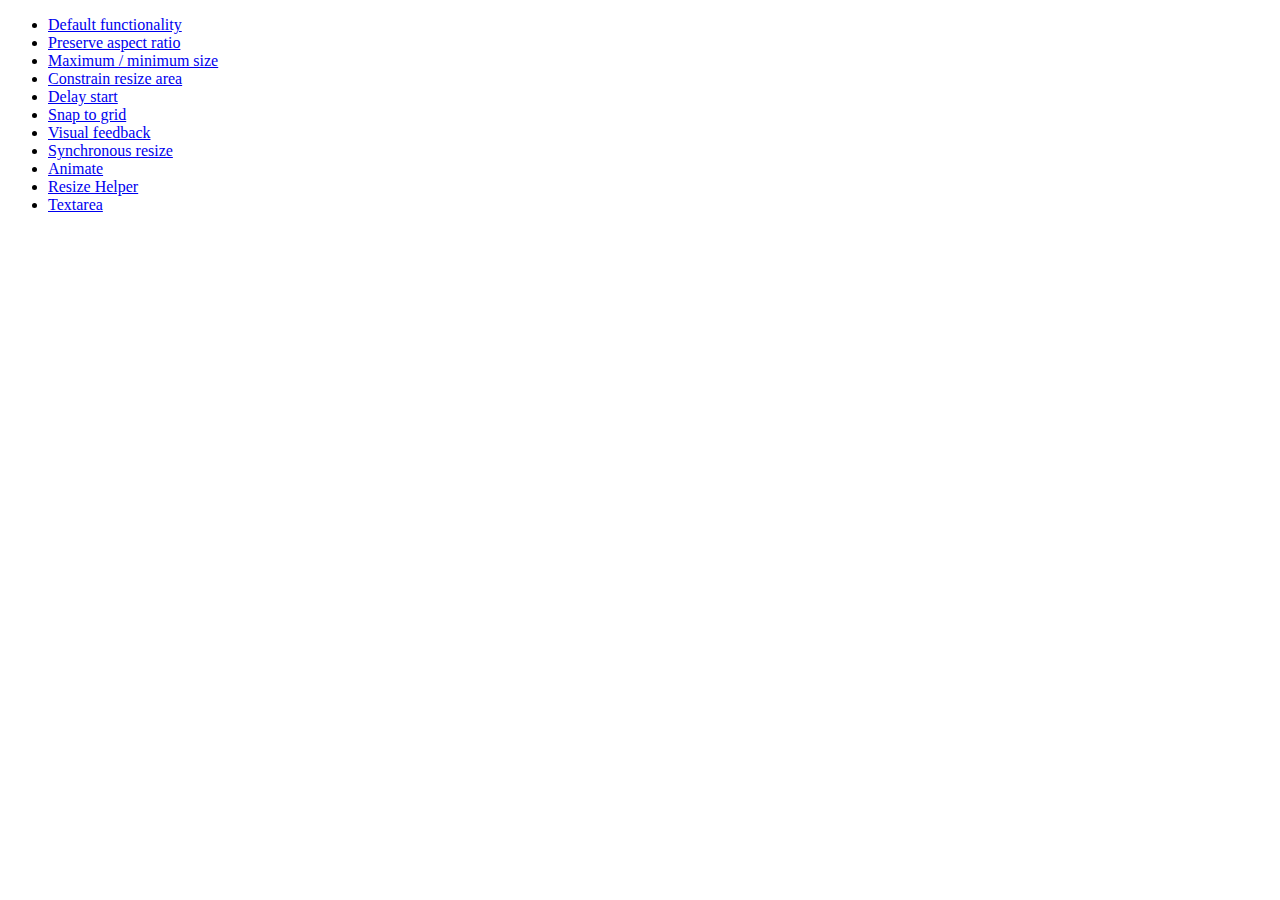
<file: jquery-ui-1.10.2.custom/development-bundle/demos/resizable/index.html>
<!doctype html>
<html lang="en">
<head>
	<meta charset="utf-8">
	<title>jQuery UI Resizable Demos</title>
</head>
<body>

<ul>
	<li><a href="default.html">Default functionality</a></li>
	<li><a href="aspect-ratio.html">Preserve aspect ratio</a></li>
	<li><a href="max-min.html">Maximum / minimum size</a></li>
	<li><a href="constrain-area.html">Constrain resize area</a></li>
	<li><a href="delay-start.html">Delay start</a></li>
	<li><a href="snap-to-grid.html">Snap to grid</a></li>
	<li><a href="visual-feedback.html">Visual feedback</a></li>
	<li><a href="synchronous-resize.html">Synchronous resize</a></li>
	<li><a href="animate.html">Animate</a></li>
	<li><a href="helper.html">Resize Helper</a></li>
	<li><a href="textarea.html">Textarea</a></li>
</ul>

</body>
</html>
</file>
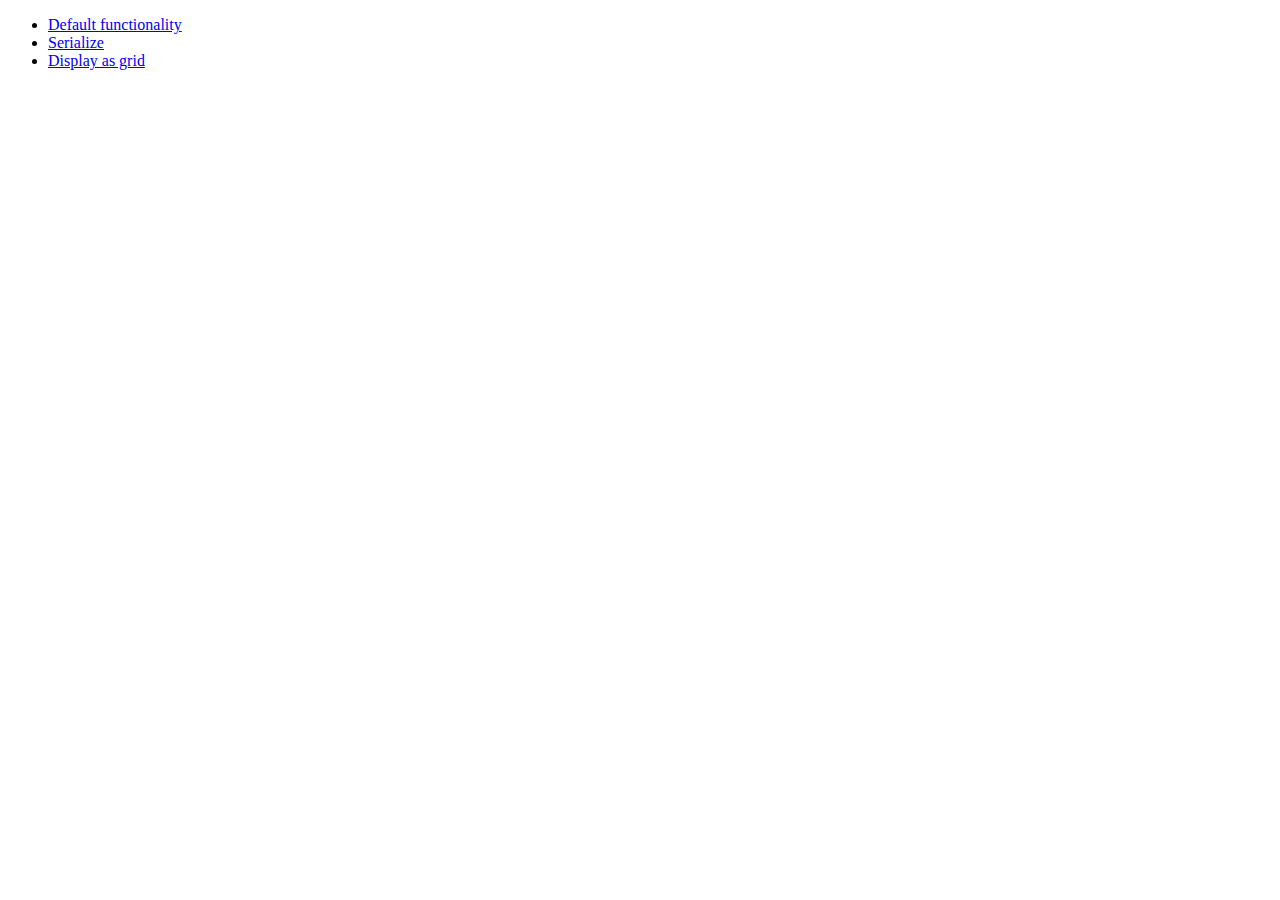
<file: jquery-ui-1.10.2.custom/development-bundle/demos/selectable/index.html>
<!doctype html>
<html lang="en">
<head>
	<meta charset="utf-8">
	<title>jQuery UI Selectable Demos</title>
</head>
<body>

<ul>
	<li><a href="default.html">Default functionality</a></li>
	<li><a href="serialize.html">Serialize</a></li>
	<li><a href="display-grid.html">Display as grid</a></li>
</ul>

</body>
</html>
</file>
